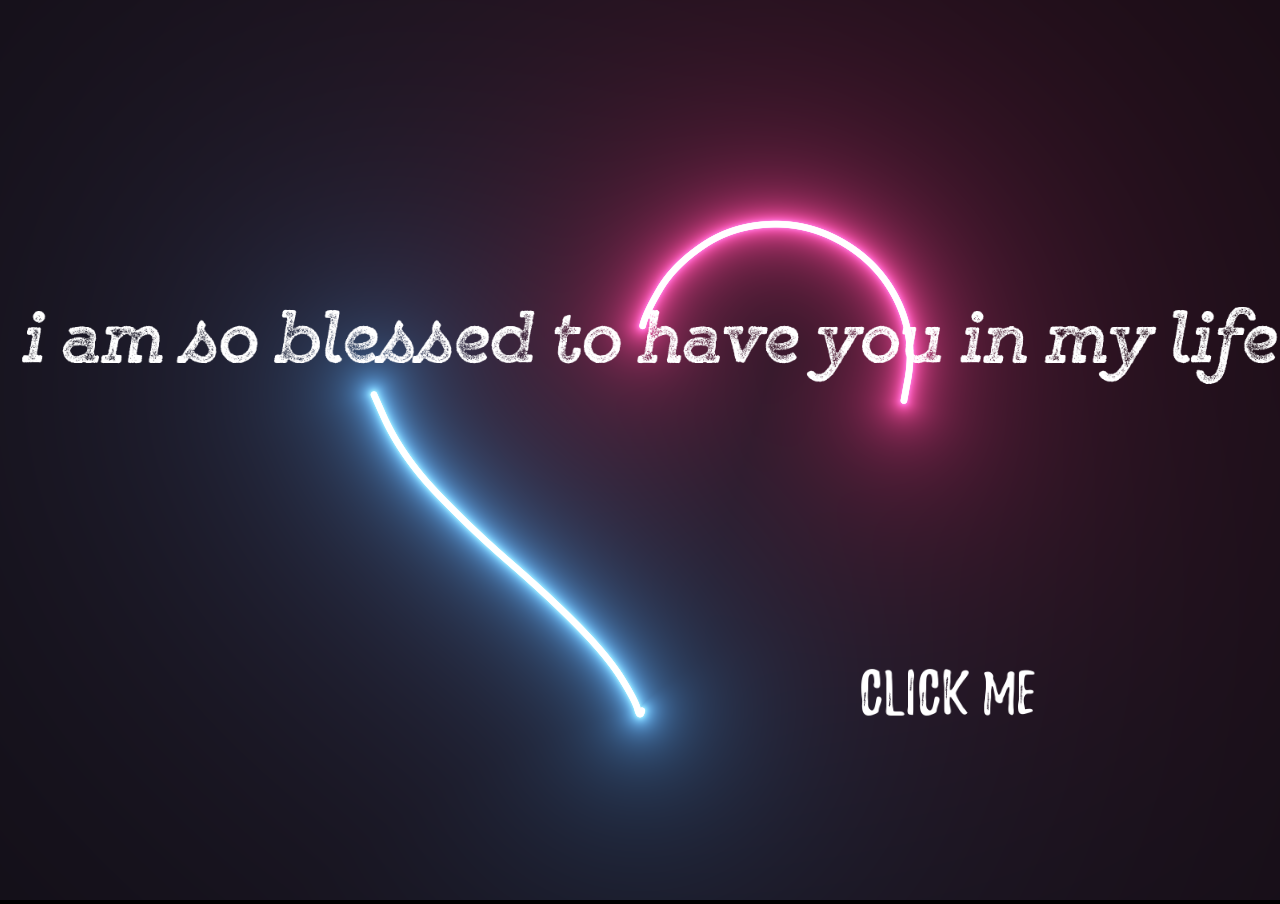
<file: index.html>
<!DOCTYPE html>
<html lang="en">
  <head>
    <meta charset="UTF-8" />
    <meta name="viewport" content="width=device-width, initial-scale=1.0" />
    <title>Document</title>
    <link rel="stylesheet" href="style.css" />
    <style>
      .click:hover {
        cursor: pointer;
      }
    </style>
  </head>
  <body>
    <img style="z-index: 1; transform: translate(15px, 290px); width: 100%; position: absolute" src="img/98d3e7a265a02c37abef323bf4f0d10f.png" alt="" />
    <a href="./Heartbeat.html">
      <img class="click" style="z-index: 5; transform: translate(850px, 650px); width: 200px; height: 100px; position: absolute" src="img/click.png" alt="" />
    </a>
    <canvas id="canvas" style="z-index: -1; width: 100%; height: 600"> </canvas>
  </body>
  <script src="script.js"></script>
</html>
</file>
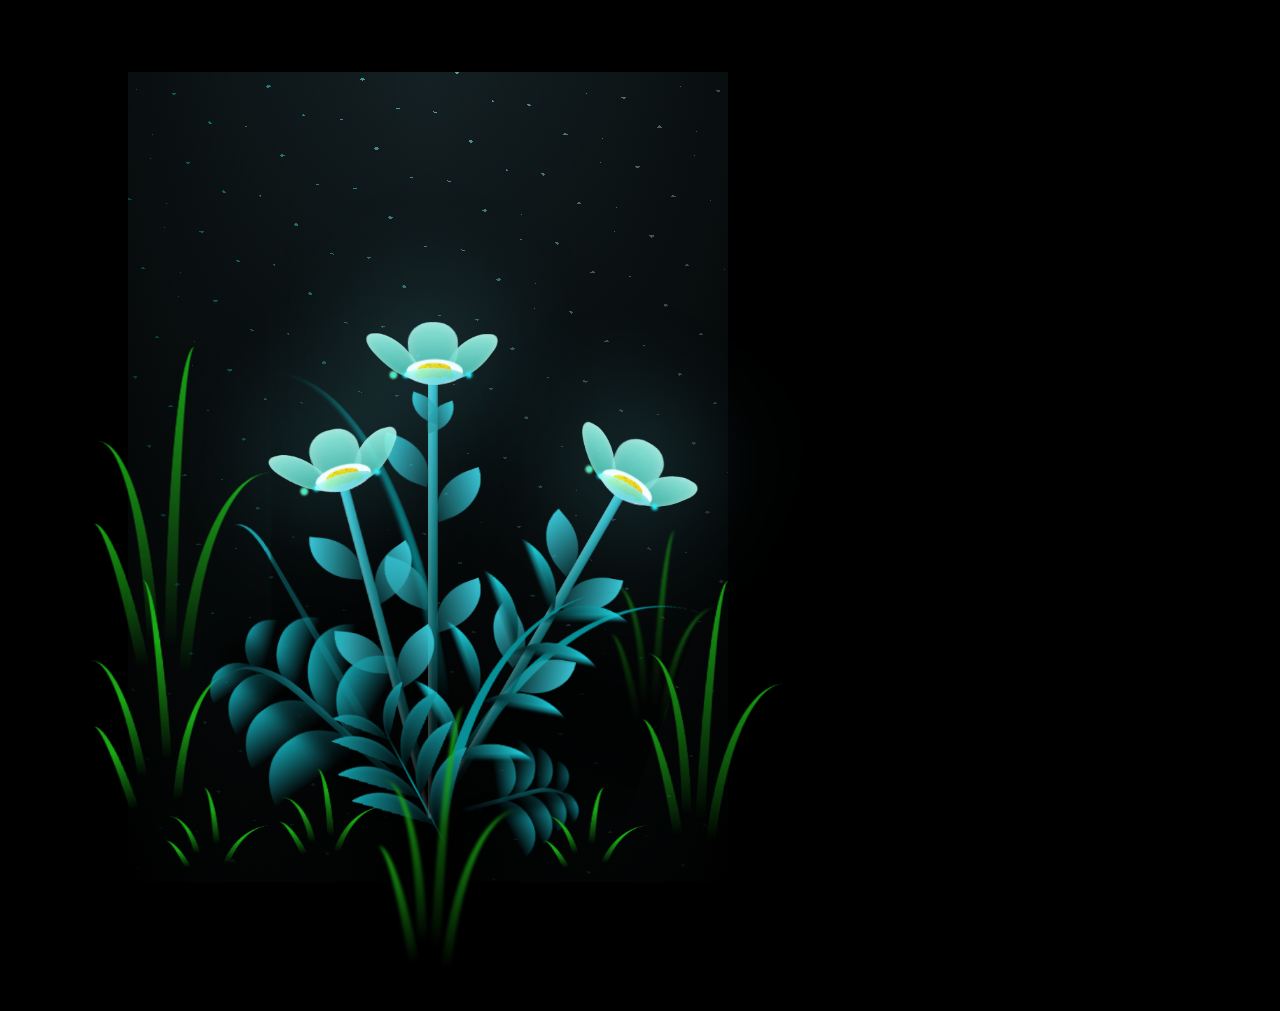
<file: Flower.html>
<!DOCTYPE html>
<html lang="en">
<head>
  <meta charset="UTF-8">
  <meta name="viewport" content="width=device-width, initial-scale=1.0">
  <link rel="stylesheet" href="stylr2.css">
  <link href="https://cdn.jsdelivr.net/npm/bootstrap@5.3.2/dist/css/bootstrap.min.css" rel="stylesheet" integrity="sha384-T3c6CoIi6uLrA9TneNEoa7RxnatzjcDSCmG1MXxSR1GAsXEV/Dwwykc2MPK8M2HN" crossorigin="anonymous">
  <link rel="stylesheet" href="style3.css">
  <title>Document</title>
</head>
<body>
    
    <body class="not-loaded overflow-hidden  " style="height: 90vh; width: 600px; position: absolute; top: 8%; left: 10%; " >
        <div class="night"></div>
        <div class="flowers ">
          <div class="flower flower--1">
            <div class="flower__leafs flower__leafs--1">
              <div class="flower__leaf flower__leaf--1"></div>
              <div class="flower__leaf flower__leaf--2"></div>
              <div class="flower__leaf flower__leaf--3"></div>
              <div class="flower__leaf flower__leaf--4"></div>
              

              <div class="flower__white-circle"></div>
      
              <div class="flower__light flower__light--1"></div>
              <div class="flower__light flower__light--2"></div>
              <div class="flower__light flower__light--3"></div>
              <div class="flower__light flower__light--4"></div>
              <div class="flower__light flower__light--5"></div>
              <div class="flower__light flower__light--6"></div>
              <div class="flower__light flower__light--7"></div>
              <div class="flower__light flower__light--8"></div>
      
            </div>
            <div class="flower__line">
              <div class="flower__line__leaf flower__line__leaf--1"></div>
              <div class="flower__line__leaf flower__line__leaf--2"></div>
              <div class="flower__line__leaf flower__line__leaf--3"></div>
              <div class="flower__line__leaf flower__line__leaf--4"></div>
              <div class="flower__line__leaf flower__line__leaf--5"></div>
              <div class="flower__line__leaf flower__line__leaf--6"></div>
            </div>
          </div>
      
          <div class="flower flower--2">
            <div class="flower__leafs flower__leafs--2">
              <div class="flower__leaf flower__leaf--1"></div>
              <div class="flower__leaf flower__leaf--2"></div>
              <div class="flower__leaf flower__leaf--3"></div>
              <div class="flower__leaf flower__leaf--4"></div>
              <div class="flower__white-circle"></div>
      
              <div class="flower__light flower__light--1"></div>
              <div class="flower__light flower__light--2"></div>
              <div class="flower__light flower__light--3"></div>
              <div class="flower__light flower__light--4"></div>
              <div class="flower__light flower__light--5"></div>
              <div class="flower__light flower__light--6"></div>
              <div class="flower__light flower__light--7"></div>
              <div class="flower__light flower__light--8"></div>
      
            </div>
            <div class="flower__line">
              <div class="flower__line__leaf flower__line__leaf--1"></div>
              <div class="flower__line__leaf flower__line__leaf--2"></div>
              <div class="flower__line__leaf flower__line__leaf--3"></div>
              <div class="flower__line__leaf flower__line__leaf--4"></div>
            </div>
          </div>
      
          <div class="flower flower--3">
            <div class="flower__leafs flower__leafs--3">
              <div class="flower__leaf flower__leaf--1"></div>
              <div class="flower__leaf flower__leaf--2"></div>
              <div class="flower__leaf flower__leaf--3"></div>
              <div class="flower__leaf flower__leaf--4"></div>
              <div class="flower__white-circle"></div>
      
              <div class="flower__light flower__light--1"></div>
              <div class="flower__light flower__light--2"></div>
              <div class="flower__light flower__light--3"></div>
              <div class="flower__light flower__light--4"></div>
              <div class="flower__light flower__light--5"></div>
              <div class="flower__light flower__light--6"></div>
              <div class="flower__light flower__light--7"></div>
              <div class="flower__light flower__light--8"></div>
      
            </div>
            <div class="flower__line">
              <div class="flower__line__leaf flower__line__leaf--1"></div>
              <div class="flower__line__leaf flower__line__leaf--2"></div>
              <div class="flower__line__leaf flower__line__leaf--3"></div>
              <div class="flower__line__leaf flower__line__leaf--4"></div>
            </div>
          </div>
      
          <div class="grow-ans" style="--d:1.2s">
            <div class="flower__g-long">
              <div class="flower__g-long__top"></div>
              <div class="flower__g-long__bottom"></div>
            </div>
          </div>
      
          <div class="growing-grass">
            <div class="flower__grass flower__grass--1">
              <div class="flower__grass--top"></div>
              <div class="flower__grass--bottom"></div>
              <div class="flower__grass__leaf flower__grass__leaf--1"></div>
              <div class="flower__grass__leaf flower__grass__leaf--2"></div>
              <div class="flower__grass__leaf flower__grass__leaf--3"></div>
              <div class="flower__grass__leaf flower__grass__leaf--4"></div>
              <div class="flower__grass__leaf flower__grass__leaf--5"></div>
              <div class="flower__grass__leaf flower__grass__leaf--6"></div>
              <div class="flower__grass__leaf flower__grass__leaf--7"></div>
              <div class="flower__grass__leaf flower__grass__leaf--8"></div>
              <div class="flower__grass__overlay"></div>
            </div>
          </div>
      
          <div class="growing-grass">
            <div class="flower__grass flower__grass--2">
              <div class="flower__grass--top"></div>
              <div class="flower__grass--bottom"></div>
              <div class="flower__grass__leaf flower__grass__leaf--1"></div>
              <div class="flower__grass__leaf flower__grass__leaf--2"></div>
              <div class="flower__grass__leaf flower__grass__leaf--3"></div>
              <div class="flower__grass__leaf flower__grass__leaf--4"></div>
              <div class="flower__grass__leaf flower__grass__leaf--5"></div>
              <div class="flower__grass__leaf flower__grass__leaf--6"></div>
              <div class="flower__grass__leaf flower__grass__leaf--7"></div>
              <div class="flower__grass__leaf flower__grass__leaf--8"></div>
              <div class="flower__grass__overlay"></div>
            </div>
          </div>
      
          <div class="grow-ans" style="--d:2.4s">
            <div class="flower__g-right flower__g-right--1">
              <div class="leaf"></div>
            </div>
          </div>
      
          <div class="grow-ans" style="--d:2.8s">
            <div class="flower__g-right flower__g-right--2">
              <div class="leaf"></div>
            </div>
          </div>
      
          <div class="grow-ans" style="--d:2.8s">
            <div class="flower__g-front">
              <div class="flower__g-front__leaf-wrapper flower__g-front__leaf-wrapper--1">
                <div class="flower__g-front__leaf"></div>
              </div>
              <div class="flower__g-front__leaf-wrapper flower__g-front__leaf-wrapper--2">
                <div class="flower__g-front__leaf"></div>
              </div>
              <div class="flower__g-front__leaf-wrapper flower__g-front__leaf-wrapper--3">
                <div class="flower__g-front__leaf"></div>
              </div>
              <div class="flower__g-front__leaf-wrapper flower__g-front__leaf-wrapper--4">
                <div class="flower__g-front__leaf"></div>
              </div>
              <div class="flower__g-front__leaf-wrapper flower__g-front__leaf-wrapper--5">
                <div class="flower__g-front__leaf"></div>
              </div>
              <div class="flower__g-front__leaf-wrapper flower__g-front__leaf-wrapper--6">
                <div class="flower__g-front__leaf"></div>
              </div>
              <div class="flower__g-front__leaf-wrapper flower__g-front__leaf-wrapper--7">
                <div class="flower__g-front__leaf"></div>
              </div>
              <div class="flower__g-front__leaf-wrapper flower__g-front__leaf-wrapper--8">
                <div class="flower__g-front__leaf"></div>
              </div>
              <div class="flower__g-front__line"></div>
            </div>
          </div>
      
          <div class="grow-ans" style="--d:3.2s">
            <div class="flower__g-fr">
              <div class="leaf"></div>
              <div class="flower__g-fr__leaf flower__g-fr__leaf--1"></div>
              <div class="flower__g-fr__leaf flower__g-fr__leaf--2"></div>
              <div class="flower__g-fr__leaf flower__g-fr__leaf--3"></div>
              <div class="flower__g-fr__leaf flower__g-fr__leaf--4"></div>
              <div class="flower__g-fr__leaf flower__g-fr__leaf--5"></div>
              <div class="flower__g-fr__leaf flower__g-fr__leaf--6"></div>
              <div class="flower__g-fr__leaf flower__g-fr__leaf--7"></div>
              <div class="flower__g-fr__leaf flower__g-fr__leaf--8"></div>
            </div>
          </div>
      
          <div class="long-g long-g--0">
            <div class="grow-ans" style="--d:3s">
              <div class="leaf leaf--0"></div>
            </div>
            <div class="grow-ans" style="--d:2.2s">
              <div class="leaf leaf--1"></div>
            </div>
            <div class="grow-ans" style="--d:3.4s">
              <div class="leaf leaf--2"></div>
            </div>
            <div class="grow-ans" style="--d:3.6s">
              <div class="leaf leaf--3"></div>
            </div>
          </div>
      
          <div class="long-g long-g--1">
            <div class="grow-ans" style="--d:3.6s">
              <div class="leaf leaf--0"></div>
            </div>
            <div class="grow-ans" style="--d:3.8s">
              <div class="leaf leaf--1"></div>
            </div>
            <div class="grow-ans" style="--d:4s">
              <div class="leaf leaf--2"></div>
            </div>
            <div class="grow-ans" style="--d:4.2s">
              <div class="leaf leaf--3"></div>
            </div>
          </div>
      
          <div class="long-g long-g--2">
            <div class="grow-ans" style="--d:4s">
              <div class="leaf leaf--0"></div>
            </div>
            <div class="grow-ans" style="--d:4.2s">
              <div class="leaf leaf--1"></div>
            </div>
            <div class="grow-ans" style="--d:4.4s">
              <div class="leaf leaf--2"></div>
            </div>
            <div class="grow-ans" style="--d:4.6s">
              <div class="leaf leaf--3"></div>
            </div>
          </div>
      
          <div class="long-g long-g--3">
            <div class="grow-ans" style="--d:4s">
              <div class="leaf leaf--0"></div>
            </div>
            <div class="grow-ans" style="--d:4.2s">
              <div class="leaf leaf--1"></div>
            </div>
            <div class="grow-ans" style="--d:3s">
              <div class="leaf leaf--2"></div>
            </div>
            <div class="grow-ans" style="--d:3.6s">
              <div class="leaf leaf--3"></div>
            </div>
          </div>
      
          <div class="long-g long-g--4">
            <div class="grow-ans" style="--d:4s">
              <div class="leaf leaf--0"></div>
            </div>
            <div class="grow-ans" style="--d:4.2s">
              <div class="leaf leaf--1"></div>
            </div>
            <div class="grow-ans" style="--d:3s">
              <div class="leaf leaf--2"></div>
            </div>
            <div class="grow-ans" style="--d:3.6s">
              <div class="leaf leaf--3"></div>
            </div>
          </div>
      
          <div class="long-g long-g--5">
            <div class="grow-ans" style="--d:4s">
              <div class="leaf leaf--0"></div>
            </div>
            <div class="grow-ans" style="--d:4.2s">
              <div class="leaf leaf--1"></div>
            </div>
            <div class="grow-ans" style="--d:3s">
              <div class="leaf leaf--2"></div>
            </div>
            <div class="grow-ans" style="--d:3.6s">
              <div class="leaf leaf--3"></div>
            </div>
          </div>
      
          <div class="long-g long-g--6">
            <div class="grow-ans" style="--d:4.2s">
              <div class="leaf leaf--0"></div>
            </div>
            <div class="grow-ans" style="--d:4.4s">
              <div class="leaf leaf--1"></div>
            </div>
            <div class="grow-ans" style="--d:4.6s">
              <div class="leaf leaf--2"></div>
            </div>
            <div class="grow-ans" style="--d:4.8s">
              <div class="leaf leaf--3"></div>
            </div>
          </div>
      
          <div class="long-g long-g--7">
            <div class="grow-ans" style="--d:3s">
              <div class="leaf leaf--0"></div>
            </div>
            <div class="grow-ans" style="--d:3.2s">
              <div class="leaf leaf--1"></div>
            </div>
            <div class="grow-ans" style="--d:3.5s">
              <div class="leaf leaf--2"></div>
            </div>
            <div class="grow-ans" style="--d:3.6s">
              <div class="leaf leaf--3"></div>
            </div>
          </div>
        </div>

        
        
        
        <script src="https://cdn.jsdelivr.net/npm/bootstrap@5.3.2/dist/js/bootstrap.bundle.min.js" integrity="sha384-C6RzsynM9kWDrMNeT87bh95OGNyZPhcTNXj1NW7RuBCsyN/o0jlpcV8Qyq46cDfL" crossorigin="anonymous"></script>
        <script src="js.js"></script>
      </body>
      <div class="card "  style="background-color: black;">
<div class="outside">
  <div class="front">
  <p>Happy Birthday</p>
    <P>TASHI</P>
    <div class="cake">
      <div class="top-layer"></div>
      <div class="middle-layer"></div>
      <div class="bottom-layer"></div>
      <div class="candle"></div>
    </div>
  </div>
  <div class="back"></div>
</div>
<div class="inside">
 <p style="font-size: large;">Another Year and Your are Just Getting Sweeter <br> I am forever in awe of you and your achievements. Here’s to another year of working towards all your goals </p>
  <h1>&#127873;</h1>
</div>
</div>
  

</html>
</body>
</html>
</file>
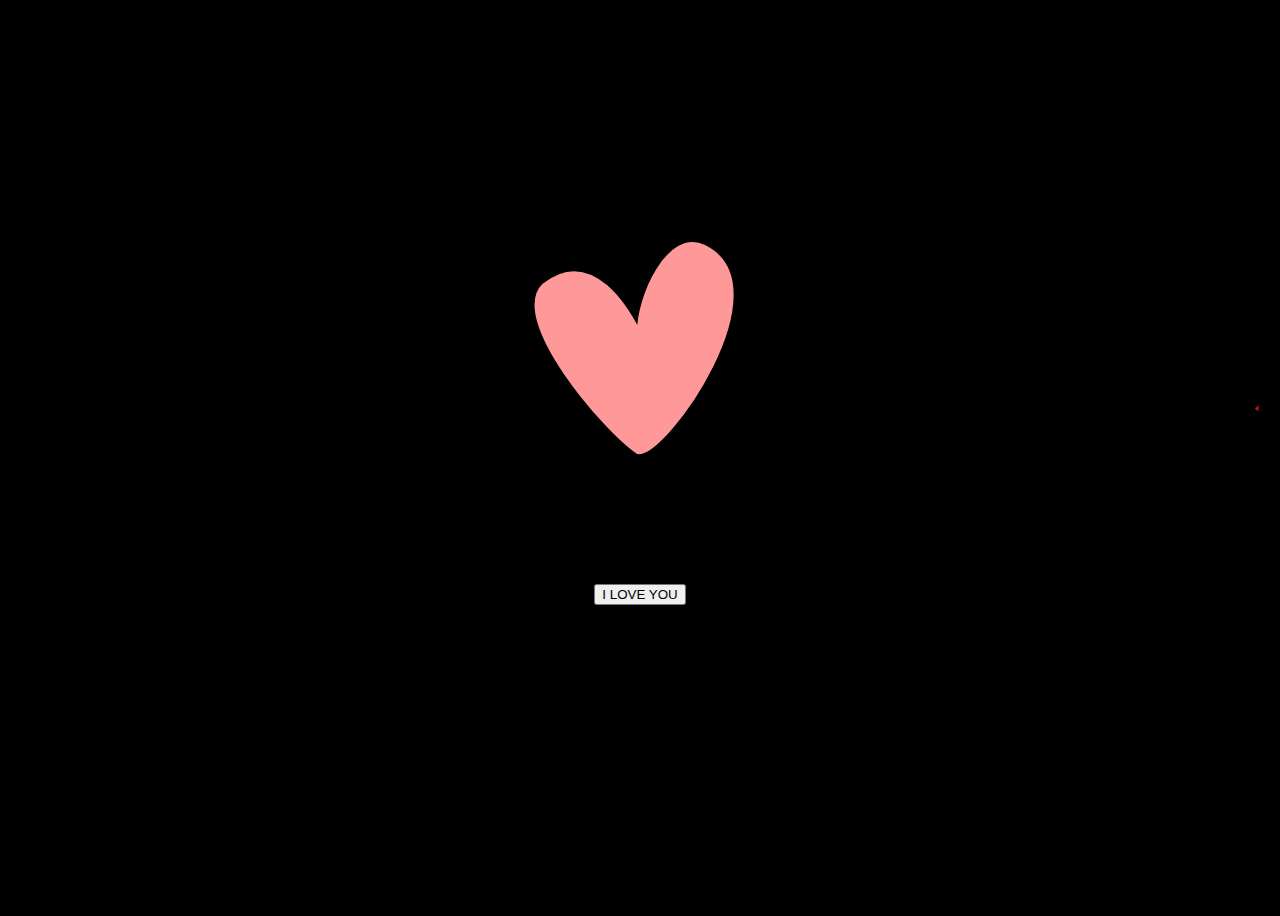
<file: Heartbeat.html>
<!DOCTYPE html>
<html lang="en">
  <head>
    <meta charset="UTF-8" />
    <title>HEaRT</title>
    <link rel="stylesheet" href="./style2.css" />
    <link href="https://cdn.jsdelivr.net/npm/bootstrap@5.3.2/dist/css/bootstrap.min.css" rel="stylesheet" integrity="sha384-T3c6CoIi6uLrA9TneNEoa7RxnatzjcDSCmG1MXxSR1GAsXEV/Dwwykc2MPK8M2HN" crossorigin="anonymous" />
    <link rel="stylesheet" href="https://cdnjs.cloudflare.com/ajax/libs/font-awesome/6.4.2/css/all.min.css" integrity="sha512-z3gLpd7yknf1YoNbCzqRKc4qyor8gaKU1qmn+CShxbuBusANI9QpRohGBreCFkKxLhei6S9CQXFEbbKuqLg0DA==" crossorigin="anonymous" referrerpolicy="no-referrer" />
  </head>

  <body class="bg-black" style="display: flex; flex-direction: column">
    <svg style="transform: translateY(-100px)" class="bg-black mb-5" xmlns="http://www.w3.org/2000/svg" id="svg5" version="1.1" viewBox="0 0 502.98 108.61">
      <path id="heart" d="M213.35 29.43c19.41-15.19 33.68 10.86 37.73 18.82-.28-13.61 11.64-40.98 25.94-34.01 32.3 15.74-15.88 83.8-26.4 81.76-13.24-9-51.35-53.3-37.27-66.57Z" style="fill: #ff9999; stroke: #ff9999; stroke-width: 1.5; stroke-linecap: butt; stroke-linejoin: miter; stroke-miterlimit: 4; stroke-dasharray: none; stroke-opacity: 1" />
      <path pathLength="1" id="line" d="M5.32 78.13c.96-.01 5-8.5 5.54-8.54.58-.05 6.1 8.51 7.1 8.51 3.66 0 9.29.06 10.71.05 2.53-.01 4.82-72.88 4.82-72.88l4.76 97.28 3.97-24.45 20.45-.22C64 77.86 77.1 63.66 78.36 63.8c1.31.15 6.68 14.08 7.94 14.07 2.3-.03 33.32.04 35.76.02.96 0 5-8.5 5.53-8.53.59-.05 6.1 8.51 7.1 8.5 3.66 0 9.3.07 10.72.06 2.53-.02 4.81-72.89 4.81-72.89l4.77 97.28 3.97-24.44s83.34-3.33 74.69 7.67c-8.65 11-45.3-42.94-31.65-53.58 25.6-19.96 49.96 36.94 40.26 36.5-12.2-.53 1.8-62.32 23.41-51.7 32.24 15.86-17.56 84.92-26.4 81.77-5.73-2.05-.68-21.68 31.4-26.58 26.65-6.42 29.5 2.35 52.62 7.11 2.53-.02 4.82-72.89 4.82-72.89l4.76 97.28 3.97-24.44 20.45-.22c1.31-.02 14.41-14.22 15.68-14.07 1.32.15 6.7 14.08 7.95 14.07 2.29-.03 33.32.04 35.76.02.95 0 5-8.5 5.53-8.54.58-.04 6.1 8.52 7.1 8.52 3.66 0 9.3.06 10.72.05 2.53-.02 4.81-72.89 4.81-72.89l4.77 97.28 3.97-24.44 20.45-.23c1.31-.01 14.4-14.22 15.68-14.07 1.32.16 6.69 14.09 7.94 14.07" />
    </svg>
    <div>
      <a href="./Flower.html">
        <button type="button" class="btn btn-outline-danger fs-2 btn-lg"><i class="fa-solid fa-heart"></i> I LOVE YOU</button>
      </a>
    </div>
    <script src="https://cdn.jsdelivr.net/npm/bootstrap@5.3.2/dist/js/bootstrap.bundle.min.js" integrity="sha384-C6RzsynM9kWDrMNeT87bh95OGNyZPhcTNXj1NW7RuBCsyN/o0jlpcV8Qyq46cDfL" crossorigin="anonymous"></script>
  </body>
</html>
</file>
<file: style.css>
@charset "utf-8";

html {
  background-color: #000;
  color: aliceblue;
}

body {
  background-color: #000;
  margin: 0;
  overflow: hidden;
  background-repeat: no-repeat;
}
</file>
<file: stylr2.css>
*,
*::after,
*::before {
  padding: 0;
  margin: 0;
  box-sizing: border-box;
}

:root {
  --dark-color: #000;
}

html {
  background-color: var(--dark-color);
}

body {
  border: #000;
  display: flex;
  align-items: flex-end;
  justify-content: center;
  background-color: var(--dark-color);
  overflow: hidden;
  perspective: 1000px;
  background-image: radial-gradient(ellipse at top, transparent 0%, var(--dark-color)), radial-gradient(ellipse at bottom, var(--dark-color), rgba(145, 233, 255, 0.2)), repeating-linear-gradient(220deg, black 0px, black 19px, transparent 19px, transparent 22px), repeating-linear-gradient(189deg, black 0px, black 19px, transparent 19px, transparent 22px), repeating-linear-gradient(148deg, black 0px, black 19px, transparent 19px, transparent 22px), linear-gradient(90deg, #00fffa, #f0f0f0);
}

.night {
  position: fixed;
  left: 50%;
  top: 0;
  transform: translateX(-50%);
  width: 100%;
  height: 100%;
  filter: blur(0.1vmin);
}

.flowers {
  position: relative;
  transform: scale(0.7);
}

.flower {
  position: absolute;
  bottom: 10vmin;
  transform-origin: bottom center;
  z-index: 10;
  --fl-speed: 0.8s;
}
.flower--1 {
  animation: moving-flower-1 4s linear infinite;
}
.flower--1 .flower__line {
  height: 70vmin;
  animation-delay: 0.3s;
}
.flower--1 .flower__line__leaf--1 {
  animation: blooming-leaf-right var(--fl-speed) 1.6s backwards;
}
.flower--1 .flower__line__leaf--2 {
  animation: blooming-leaf-right var(--fl-speed) 1.4s backwards;
}
.flower--1 .flower__line__leaf--3 {
  animation: blooming-leaf-left var(--fl-speed) 1.2s backwards;
}
.flower--1 .flower__line__leaf--4 {
  animation: blooming-leaf-left var(--fl-speed) 1s backwards;
}
.flower--1 .flower__line__leaf--5 {
  animation: blooming-leaf-right var(--fl-speed) 1.8s backwards;
}
.flower--1 .flower__line__leaf--6 {
  animation: blooming-leaf-left var(--fl-speed) 2s backwards;
}
.flower--2 {
  left: 50%;
  transform: rotate(30deg);
  animation: moving-flower-2 4s linear infinite;
}
.flower--2 .flower__line {
  height: 60vmin;
  animation-delay: 0.8s;
}
.flower--2 .flower__line__leaf--1 {
  animation: blooming-leaf-right var(--fl-speed) 1.9s backwards;
}
.flower--2 .flower__line__leaf--2 {
  animation: blooming-leaf-right var(--fl-speed) 1.7s backwards;
}
.flower--2 .flower__line__leaf--3 {
  animation: blooming-leaf-left var(--fl-speed) 1.5s backwards;
}
.flower--2 .flower__line__leaf--4 {
  animation: blooming-leaf-left var(--fl-speed) 1.3s backwards;
}
.flower--3 {
  left: 50%;
  transform: rotate(-15deg);
  animation: moving-flower-3 4s linear infinite;
}
.flower--3 .flower__line {
  animation-delay: 0.9s;
}
.flower--3 .flower__line__leaf--1 {
  animation: blooming-leaf-right var(--fl-speed) 2.5s backwards;
}
.flower--3 .flower__line__leaf--2 {
  animation: blooming-leaf-right var(--fl-speed) 2.3s backwards;
}
.flower--3 .flower__line__leaf--3 {
  animation: blooming-leaf-left var(--fl-speed) 2.1s backwards;
}
.flower--3 .flower__line__leaf--4 {
  animation: blooming-leaf-left var(--fl-speed) 1.9s backwards;
}
.flower__leafs {
  position: relative;
  animation: blooming-flower 2s backwards;
}
.flower__leafs--1 {
  animation-delay: 1.1s;
}
.flower__leafs--2 {
  animation-delay: 1.4s;
}
.flower__leafs--3 {
  animation-delay: 1.7s;
}
.flower__leafs::after {
  content: "";
  position: absolute;
  left: 0;
  top: 0;
  transform: translate(-50%, -100%);
  width: 8vmin;
  height: 8vmin;
  background-color: #6bf0ff;
  filter: blur(10vmin);
}
.flower__leaf {
  position: absolute;
  bottom: 0;
  left: 50%;
  width: 8vmin;
  height: 11vmin;
  border-radius: 51% 49% 47% 53%/44% 45% 55% 69%;
  background-color: #65e6cc;
  background-image: linear-gradient(to top, #40bbab, #a7ffee);
  transform-origin: bottom center;
  opacity: 0.9;
  box-shadow: inset 0 0 2vmin rgba(255, 255, 255, 0.5);
}
.flower__leaf--1 {
  transform: translate(-10%, 1%) rotateY(40deg) rotateX(-50deg);
}
.flower__leaf--2 {
  transform: translate(-50%, -4%) rotateX(40deg);
}
.flower__leaf--3 {
  transform: translate(-90%, 0%) rotateY(45deg) rotateX(50deg);
}
.flower__leaf--4 {
  width: 8vmin;
  height: 8vmin;
  transform-origin: bottom left;
  border-radius: 4vmin 10vmin 4vmin 4vmin;
  transform: translate(0%, 18%) rotateX(70deg) rotate(-43deg);
  background-image: linear-gradient(to top, #39c6d6, #a7ffee);
  z-index: 1;
  opacity: 0.8;
}
.flower__white-circle {
  position: absolute;
  left: -3.5vmin;
  top: -3vmin;
  width: 9vmin;
  height: 4vmin;
  border-radius: 50%;
  background-color: #fff;
}
.flower__white-circle::after {
  content: "";
  position: absolute;
  left: 50%;
  top: 45%;
  transform: translate(-50%, -50%);
  width: 60%;
  height: 60%;
  border-radius: inherit;
  background-image: repeating-linear-gradient(135deg, rgba(0, 0, 0, 0.03) 0px, rgba(0, 0, 0, 0.03) 1px, transparent 1px, transparent 12px), repeating-linear-gradient(45deg, rgba(0, 0, 0, 0.03) 0px, rgba(0, 0, 0, 0.03) 1px, transparent 1px, transparent 12px), repeating-linear-gradient(67.5deg, rgba(0, 0, 0, 0.03) 0px, rgba(0, 0, 0, 0.03) 1px, transparent 1px, transparent 12px), repeating-linear-gradient(135deg, rgba(0, 0, 0, 0.03) 0px, rgba(0, 0, 0, 0.03) 1px, transparent 1px, transparent 12px), repeating-linear-gradient(45deg, rgba(0, 0, 0, 0.03) 0px, rgba(0, 0, 0, 0.03) 1px, transparent 1px, transparent 12px), repeating-linear-gradient(112.5deg, rgba(0, 0, 0, 0.03) 0px, rgba(0, 0, 0, 0.03) 1px, transparent 1px, transparent 12px), repeating-linear-gradient(112.5deg, rgba(0, 0, 0, 0.03) 0px, rgba(0, 0, 0, 0.03) 1px, transparent 1px, transparent 12px), repeating-linear-gradient(45deg, rgba(0, 0, 0, 0.03) 0px, rgba(0, 0, 0, 0.03) 1px, transparent 1px, transparent 12px),
    repeating-linear-gradient(22.5deg, rgba(0, 0, 0, 0.03) 0px, rgba(0, 0, 0, 0.03) 1px, transparent 1px, transparent 12px), repeating-linear-gradient(45deg, rgba(0, 0, 0, 0.03) 0px, rgba(0, 0, 0, 0.03) 1px, transparent 1px, transparent 12px), repeating-linear-gradient(22.5deg, rgba(0, 0, 0, 0.03) 0px, rgba(0, 0, 0, 0.03) 1px, transparent 1px, transparent 12px), repeating-linear-gradient(135deg, rgba(0, 0, 0, 0.03) 0px, rgba(0, 0, 0, 0.03) 1px, transparent 1px, transparent 12px), repeating-linear-gradient(157.5deg, rgba(0, 0, 0, 0.03) 0px, rgba(0, 0, 0, 0.03) 1px, transparent 1px, transparent 12px), repeating-linear-gradient(67.5deg, rgba(0, 0, 0, 0.03) 0px, rgba(0, 0, 0, 0.03) 1px, transparent 1px, transparent 12px), repeating-linear-gradient(67.5deg, rgba(0, 0, 0, 0.03) 0px, rgba(0, 0, 0, 0.03) 1px, transparent 1px, transparent 12px), linear-gradient(90deg, #ffeb12, #ffce00);
}
.flower__line {
  height: 55vmin;
  width: 1.5vmin;
  background-image: linear-gradient(to left, rgba(0, 0, 0, 0.2), transparent, rgba(255, 255, 255, 0.2)), linear-gradient(to top, transparent 10%, #14757a, #39c6d6);
  box-shadow: inset 0 0 2px rgba(0, 0, 0, 0.5);
  animation: grow-flower-tree 4s backwards;
}
.flower__line__leaf {
  --w: 7vmin;
  --h: calc(var(--w) + 2vmin);
  position: absolute;
  top: 20%;
  left: 90%;
  width: var(--w);
  height: var(--h);
  border-top-right-radius: var(--h);
  border-bottom-left-radius: var(--h);
  background-image: linear-gradient(to top, rgba(20, 117, 122, 0.4), #39c6d6);
}
.flower__line__leaf--1 {
  transform: rotate(70deg) rotateY(30deg);
}
.flower__line__leaf--2 {
  top: 45%;
  transform: rotate(70deg) rotateY(30deg);
}
.flower__line__leaf--3,
.flower__line__leaf--4,
.flower__line__leaf--6 {
  border-top-right-radius: 0;
  border-bottom-left-radius: 0;
  border-top-left-radius: var(--h);
  border-bottom-right-radius: var(--h);
  left: -460%;
  top: 12%;
  transform: rotate(-70deg) rotateY(30deg);
}
.flower__line__leaf--4 {
  top: 40%;
}
.flower__line__leaf--5 {
  top: 0;
  transform-origin: left;
  transform: rotate(70deg) rotateY(30deg) scale(0.6);
}
.flower__line__leaf--6 {
  top: -2%;
  left: -450%;
  transform-origin: right;
  transform: rotate(-70deg) rotateY(30deg) scale(0.6);
}
.flower__light {
  position: absolute;
  bottom: 0vmin;
  width: 1vmin;
  height: 1vmin;
  background-color: #fffb00;
  border-radius: 50%;
  filter: blur(0.2vmin);
  animation: light-ans 4s linear infinite backwards;
}
.flower__light:nth-child(odd) {
  background-color: #23f0ff;
}
.flower__light--1 {
  left: -2vmin;
  animation-delay: 1s;
}
.flower__light--2 {
  left: 3vmin;
  animation-delay: 0.5s;
}
.flower__light--3 {
  left: -6vmin;
  animation-delay: 0.3s;
}
.flower__light--4 {
  left: 6vmin;
  animation-delay: 0.9s;
}
.flower__light--5 {
  left: -1vmin;
  animation-delay: 1.5s;
}
.flower__light--6 {
  left: -4vmin;
  animation-delay: 3s;
}
.flower__light--7 {
  left: 3vmin;
  animation-delay: 2s;
}
.flower__light--8 {
  left: -6vmin;
  animation-delay: 3.5s;
}
.flower__grass {
  --c: #159faa;
  --line-w: 1.5vmin;
  position: absolute;
  bottom: 12vmin;
  left: -7vmin;
  display: flex;
  flex-direction: column;
  align-items: flex-end;
  z-index: 20;
  transform-origin: bottom center;
  transform: rotate(-48deg) rotateY(40deg);
}
.flower__grass--1 {
  animation: moving-grass 2s linear infinite;
}
.flower__grass--2 {
  left: 2vmin;
  bottom: 10vmin;
  transform: scale(0.5) rotate(75deg) rotateX(10deg) rotateY(-200deg);
  opacity: 0.8;
  z-index: 0;
  animation: moving-grass--2 1.5s linear infinite;
}
.flower__grass--top {
  width: 7vmin;
  height: 10vmin;
  border-top-right-radius: 100%;
  border-right: var(--line-w) solid var(--c);
  transform-origin: bottom center;
  transform: rotate(-2deg);
}
.flower__grass--bottom {
  margin-top: -2px;
  width: var(--line-w);
  height: 25vmin;
  background-image: linear-gradient(to top, transparent, var(--c));
}
.flower__grass__leaf {
  --size: 10vmin;
  position: absolute;
  width: calc(var(--size) * 2.1);
  height: var(--size);
  border-top-left-radius: var(--size);
  border-top-right-radius: var(--size);
  background-image: linear-gradient(to top, transparent, transparent 30%, var(--c));
  z-index: 100;
}
.flower__grass__leaf--1 {
  top: -6%;
  left: 30%;
  --size: 6vmin;
  transform: rotate(-20deg);
  animation: growing-grass-ans--1 2s 2.6s backwards;
}
@keyframes growing-grass-ans--1 {
  0% {
    transform-origin: bottom left;
    transform: rotate(-20deg) scale(0);
  }
}
.flower__grass__leaf--2 {
  top: -5%;
  left: -110%;
  --size: 6vmin;
  transform: rotate(10deg);
  animation: growing-grass-ans--2 2s 2.4s linear backwards;
}
@keyframes growing-grass-ans--2 {
  0% {
    transform-origin: bottom right;
    transform: rotate(10deg) scale(0);
  }
}
.flower__grass__leaf--3 {
  top: 5%;
  left: 60%;
  --size: 8vmin;
  transform: rotate(-18deg) rotateX(-20deg);
  animation: growing-grass-ans--3 2s 2.2s linear backwards;
}
@keyframes growing-grass-ans--3 {
  0% {
    transform-origin: bottom left;
    transform: rotate(-18deg) rotateX(-20deg) scale(0);
  }
}
.flower__grass__leaf--4 {
  top: 6%;
  left: -135%;
  --size: 8vmin;
  transform: rotate(2deg);
  animation: growing-grass-ans--4 2s 2s linear backwards;
}
@keyframes growing-grass-ans--4 {
  0% {
    transform-origin: bottom right;
    transform: rotate(2deg) scale(0);
  }
}
.flower__grass__leaf--5 {
  top: 20%;
  left: 60%;
  --size: 10vmin;
  transform: rotate(-24deg) rotateX(-20deg);
  animation: growing-grass-ans--5 2s 1.8s linear backwards;
}
@keyframes growing-grass-ans--5 {
  0% {
    transform-origin: bottom left;
    transform: rotate(-24deg) rotateX(-20deg) scale(0);
  }
}
.flower__grass__leaf--6 {
  top: 22%;
  left: -180%;
  --size: 10vmin;
  transform: rotate(10deg);
  animation: growing-grass-ans--6 2s 1.6s linear backwards;
}
@keyframes growing-grass-ans--6 {
  0% {
    transform-origin: bottom right;
    transform: rotate(10deg) scale(0);
  }
}
.flower__grass__leaf--7 {
  top: 39%;
  left: 70%;
  --size: 10vmin;
  transform: rotate(-10deg);
  animation: growing-grass-ans--7 2s 1.4s linear backwards;
}
@keyframes growing-grass-ans--7 {
  0% {
    transform-origin: bottom left;
    transform: rotate(-10deg) scale(0);
  }
}
.flower__grass__leaf--8 {
  top: 40%;
  left: -215%;
  --size: 11vmin;
  transform: rotate(10deg);
  animation: growing-grass-ans--8 2s 1.2s linear backwards;
}
@keyframes growing-grass-ans--8 {
  0% {
    transform-origin: bottom right;
    transform: rotate(10deg) scale(0);
  }
}
.flower__grass__overlay {
  position: absolute;
  top: -10%;
  right: 0%;
  width: 100%;
  height: 100%;
  background-color: rgba(0, 0, 0, 0.6);
  filter: blur(1.5vmin);
  z-index: 100;
}
.flower__g-long {
  --w: 2vmin;
  --h: 6vmin;
  --c: #159faa;
  position: absolute;
  bottom: 10vmin;
  left: -3vmin;
  transform-origin: bottom center;
  transform: rotate(-30deg) rotateY(-20deg);
  display: flex;
  flex-direction: column;
  align-items: flex-end;
  animation: flower-g-long-ans 3s linear infinite;
}
@keyframes flower-g-long-ans {
  0%,
  100% {
    transform: rotate(-30deg) rotateY(-20deg);
  }
  50% {
    transform: rotate(-32deg) rotateY(-20deg);
  }
}
.flower__g-long__top {
  top: calc(var(--h) * -1);
  width: calc(var(--w) + 1vmin);
  height: var(--h);
  border-top-right-radius: 100%;
  border-right: 0.7vmin solid var(--c);
  transform: translate(-0.7vmin, 1vmin);
}
.flower__g-long__bottom {
  width: var(--w);
  height: 50vmin;
  transform-origin: bottom center;
  background-image: linear-gradient(to top, transparent 30%, var(--c));
  box-shadow: inset 0 0 2px rgba(0, 0, 0, 0.5);
  clip-path: polygon(35% 0, 65% 1%, 100% 100%, 0% 100%);
}
.flower__g-right {
  position: absolute;
  bottom: 6vmin;
  left: -2vmin;
  transform-origin: bottom left;
  transform: rotate(20deg);
}
.flower__g-right .leaf {
  width: 30vmin;
  height: 50vmin;
  border-top-left-radius: 100%;
  border-left: 2vmin solid #079097;
  background-image: linear-gradient(to bottom, transparent, var(--dark-color) 60%);
  mask-image: linear-gradient(to top, transparent 30%, #079097 60%);
}
.flower__g-right--1 {
  animation: flower-g-right-ans 2.5s linear infinite;
}
.flower__g-right--2 {
  left: 5vmin;
  transform: rotateY(-180deg);
  animation: flower-g-right-ans--2 3s linear infinite;
}
.flower__g-right--2 .leaf {
  height: 75vmin;
  filter: blur(0.3vmin);
  opacity: 0.8;
}
@keyframes flower-g-right-ans {
  0%,
  100% {
    transform: rotate(20deg);
  }
  50% {
    transform: rotate(24deg) rotateX(-20deg);
  }
}
@keyframes flower-g-right-ans--2 {
  0%,
  100% {
    transform: rotateY(-180deg) rotate(0deg) rotateX(-20deg);
  }
  50% {
    transform: rotateY(-180deg) rotate(6deg) rotateX(-20deg);
  }
}
.flower__g-front {
  position: absolute;
  bottom: 6vmin;
  left: 2.5vmin;
  z-index: 100;
  transform-origin: bottom center;
  transform: rotate(-28deg) rotateY(30deg) scale(1.04);
  animation: flower__g-front-ans 2s linear infinite;
}
@keyframes flower__g-front-ans {
  0%,
  100% {
    transform: rotate(-28deg) rotateY(30deg) scale(1.04);
  }
  50% {
    transform: rotate(-35deg) rotateY(40deg) scale(1.04);
  }
}
.flower__g-front__line {
  width: 0.3vmin;
  height: 20vmin;
  background-image: linear-gradient(to top, transparent, #079097, transparent 100%);
  position: relative;
}
.flower__g-front__leaf-wrapper {
  position: absolute;
  top: 0;
  left: 0;
  transform-origin: bottom left;
  transform: rotate(10deg);
}
.flower__g-front__leaf-wrapper:nth-child(even) {
  left: 0vmin;
  transform: rotateY(-180deg) rotate(5deg);
  animation: flower__g-front__leaf-left-ans 1s ease-in backwards;
}
.flower__g-front__leaf-wrapper:nth-child(odd) {
  animation: flower__g-front__leaf-ans 1s ease-in backwards;
}
.flower__g-front__leaf-wrapper--1 {
  top: -8vmin;
  transform: scale(0.7);
  animation: flower__g-front__leaf-ans 1s 5.5s ease-in backwards !important;
}
.flower__g-front__leaf-wrapper--2 {
  top: -8vmin;
  transform: rotateY(-180deg) scale(0.7) !important;
  animation: flower__g-front__leaf-left-ans-2 1s 4.6s ease-in backwards !important;
}
.flower__g-front__leaf-wrapper--3 {
  top: -3vmin;
  animation: flower__g-front__leaf-ans 1s 4.6s ease-in backwards;
}
.flower__g-front__leaf-wrapper--4 {
  top: -3vmin;
  transform: rotateY(-180deg) scale(0.9) !important;
  animation: flower__g-front__leaf-left-ans-2 1s 4.6s ease-in backwards !important;
}
@keyframes flower__g-front__leaf-left-ans-2 {
  0% {
    transform: rotateY(-180deg) scale(0);
  }
}
.flower__g-front__leaf-wrapper--5,
.flower__g-front__leaf-wrapper--6 {
  top: 2vmin;
}
.flower__g-front__leaf-wrapper--7,
.flower__g-front__leaf-wrapper--8 {
  top: 6.5vmin;
}
.flower__g-front__leaf-wrapper--2 {
  animation-delay: 5.2s !important;
}
.flower__g-front__leaf-wrapper--3 {
  animation-delay: 4.9s !important;
}
.flower__g-front__leaf-wrapper--5 {
  animation-delay: 4.3s !important;
}
.flower__g-front__leaf-wrapper--6 {
  animation-delay: 4.1s !important;
}
.flower__g-front__leaf-wrapper--7 {
  animation-delay: 3.8s !important;
}
.flower__g-front__leaf-wrapper--8 {
  animation-delay: 3.5s !important;
}
@keyframes flower__g-front__leaf-ans {
  0% {
    transform: rotate(10deg) scale(0);
  }
}
@keyframes flower__g-front__leaf-left-ans {
  0% {
    transform: rotateY(-180deg) rotate(5deg) scale(0);
  }
}
.flower__g-front__leaf {
  width: 10vmin;
  height: 10vmin;
  border-radius: 100% 0% 0% 100%/100% 100% 0% 0%;
  box-shadow: inset 0 2px 1vmin rgba(44, 238, 252, 0.2);
  background-image: linear-gradient(to bottom left, transparent, var(--dark-color)), linear-gradient(to bottom right, #159faa 50%, transparent 50%, transparent);
  -webkit-mask-image: linear-gradient(to bottom right, #159faa 50%, transparent 50%, transparent);
  mask-image: linear-gradient(to bottom right, #159faa 50%, transparent 50%, transparent);
}
.flower__g-fr {
  position: absolute;
  bottom: -4vmin;
  left: vmin;
  transform-origin: bottom left;
  z-index: 10;
  animation: flower__g-fr-ans 2s linear infinite;
}
@keyframes flower__g-fr-ans {
  0%,
  100% {
    transform: rotate(2deg);
  }
  50% {
    transform: rotate(4deg);
  }
}
.flower__g-fr .leaf {
  width: 30vmin;
  height: 50vmin;
  border-top-left-radius: 100%;
  border-left: 2vmin solid #079097;
  mask-image: linear-gradient(to top, transparent 25%, #079097 50%);
  position: relative;
  z-index: 1;
}
.flower__g-fr__leaf {
  position: absolute;
  top: 0;
  left: 0;
  width: 10vmin;
  height: 10vmin;
  border-radius: 100% 0% 0% 100%/100% 100% 0% 0%;
  box-shadow: inset 0 2px 1vmin rgba(44, 238, 252, 0.2);
  background-image: linear-gradient(to bottom left, transparent, var(--dark-color) 98%), linear-gradient(to bottom right, #23f0ff 45%, transparent 50%, transparent);
  mask-image: linear-gradient(135deg, #159faa 40%, transparent 50%, transparent);
}
.flower__g-fr__leaf--1 {
  left: 20vmin;
  transform: rotate(45deg);
  animation: flower__g-fr-leaft-ans-1 0.5s 5.2s linear backwards;
}
@keyframes flower__g-fr-leaft-ans-1 {
  0% {
    transform-origin: left;
    transform: rotate(45deg) scale(0);
  }
}
.flower__g-fr__leaf--2 {
  left: 12vmin;
  top: -7vmin;
  transform: rotate(25deg) rotateY(-180deg);
  animation: flower__g-fr-leaft-ans-6 0.5s 5s linear backwards;
}
.flower__g-fr__leaf--3 {
  left: 15vmin;
  top: 6vmin;
  transform: rotate(55deg);
  animation: flower__g-fr-leaft-ans-5 0.5s 4.8s linear backwards;
}
.flower__g-fr__leaf--4 {
  left: 6vmin;
  top: -2vmin;
  transform: rotate(25deg) rotateY(-180deg);
  animation: flower__g-fr-leaft-ans-6 0.5s 4.6s linear backwards;
}
.flower__g-fr__leaf--5 {
  left: 10vmin;
  top: 14vmin;
  transform: rotate(55deg);
  animation: flower__g-fr-leaft-ans-5 0.5s 4.4s linear backwards;
}
@keyframes flower__g-fr-leaft-ans-5 {
  0% {
    transform-origin: left;
    transform: rotate(55deg) scale(0);
  }
}
.flower__g-fr__leaf--6 {
  left: 0vmin;
  top: 6vmin;
  transform: rotate(25deg) rotateY(-180deg);
  animation: flower__g-fr-leaft-ans-6 0.5s 4.2s linear backwards;
}
@keyframes flower__g-fr-leaft-ans-6 {
  0% {
    transform-origin: right;
    transform: rotate(25deg) rotateY(-180deg) scale(0);
  }
}
.flower__g-fr__leaf--7 {
  left: 5vmin;
  top: 22vmin;
  transform: rotate(45deg);
  animation: flower__g-fr-leaft-ans-7 0.5s 4s linear backwards;
}
@keyframes flower__g-fr-leaft-ans-7 {
  0% {
    transform-origin: left;
    transform: rotate(45deg) scale(0);
  }
}
.flower__g-fr__leaf--8 {
  left: -4vmin;
  top: 15vmin;
  transform: rotate(15deg) rotateY(-180deg);
  animation: flower__g-fr-leaft-ans-8 0.5s 3.8s linear backwards;
}
@keyframes flower__g-fr-leaft-ans-8 {
  0% {
    transform-origin: right;
    transform: rotate(15deg) rotateY(-180deg) scale(0);
  }
}

.long-g {
  position: absolute;
  bottom: 25vmin;
  left: -42vmin;
  transform-origin: bottom left;
}
.long-g--1 {
  bottom: 0vmin;
  transform: scale(0.8) rotate(-5deg);
}
.long-g--1 .leaf {
  mask-image: linear-gradient(to top, transparent 40%, #079097 80%) !important;
}
.long-g--1 .leaf--1 {
  --w: 5vmin;
  --h: 60vmin;
  left: -2vmin;
  transform: rotate(3deg) rotateY(-180deg);
}
.long-g--2,
.long-g--3 {
  bottom: -3vmin;
  left: -35vmin;
  transform-origin: center;
  transform: scale(0.6) rotateX(60deg);
}
.long-g--2 .leaf,
.long-g--3 .leaf {
  mask-image: linear-gradient(to top, transparent 50%, #079097 80%) !important;
}
.long-g--2 .leaf--1,
.long-g--3 .leaf--1 {
  left: -1vmin;
  transform: rotateY(-180deg);
}
.long-g--3 {
  left: -17vmin;
  bottom: 0vmin;
}
.long-g--3 .leaf {
  mask-image: linear-gradient(to top, transparent 40%, #079097 80%) !important;
}
.long-g--4 {
  left: 25vmin;
  bottom: -3vmin;
  transform-origin: center;
  transform: scale(0.6) rotateX(60deg);
}
.long-g--4 .leaf {
  mask-image: linear-gradient(to top, transparent 50%, #079097 80%) !important;
}
.long-g--5 {
  left: 42vmin;
  bottom: 0vmin;
  transform: scale(0.8) rotate(2deg);
}
.long-g--6 {
  left: 0vmin;
  bottom: -20vmin;
  z-index: 100;
  filter: blur(0.3vmin);
  transform: scale(0.8) rotate(2deg);
}
.long-g--7 {
  left: 35vmin;
  bottom: 20vmin;
  z-index: -1;
  filter: blur(0.3vmin);
  transform: scale(0.6) rotate(2deg);
  opacity: 0.7;
}
.long-g .leaf {
  --w: 15vmin;
  --h: 40vmin;
  --c: #1aaa15;
  position: absolute;
  bottom: 0;
  width: var(--w);
  height: var(--h);
  border-top-left-radius: 100%;
  border-left: 2vmin solid var(--c);
  mask-image: linear-gradient(to top, transparent 20%, var(--dark-color));
  transform-origin: bottom center;
}
.long-g .leaf--0 {
  left: 2vmin;
  animation: leaf-ans-1 4s linear infinite;
}
.long-g .leaf--1 {
  --w: 5vmin;
  --h: 60vmin;
  animation: leaf-ans-1 4s linear infinite;
}
.long-g .leaf--2 {
  --w: 10vmin;
  --h: 40vmin;
  left: -0.5vmin;
  bottom: 5vmin;
  transform-origin: bottom left;
  transform: rotateY(-180deg);
  animation: leaf-ans-2 3s linear infinite;
}
.long-g .leaf--3 {
  --w: 5vmin;
  --h: 30vmin;
  left: -1vmin;
  bottom: 3.2vmin;
  transform-origin: bottom left;
  transform: rotate(-10deg) rotateY(-180deg);
  animation: leaf-ans-3 3s linear infinite;
}

@keyframes leaf-ans-1 {
  0%,
  100% {
    transform: rotate(-5deg) scale(1);
  }
  50% {
    transform: rotate(5deg) scale(1.1);
  }
}
@keyframes leaf-ans-2 {
  0%,
  100% {
    transform: rotateY(-180deg) rotate(5deg);
  }
  50% {
    transform: rotateY(-180deg) rotate(0deg) scale(1.1);
  }
}
@keyframes leaf-ans-3 {
  0%,
  100% {
    transform: rotate(-10deg) rotateY(-180deg);
  }
  50% {
    transform: rotate(-20deg) rotateY(-180deg);
  }
}
.grow-ans {
  animation: grow-ans 2s var(--d) backwards;
}

@keyframes grow-ans {
  0% {
    transform: scale(0);
    opacity: 0;
  }
}
@keyframes light-ans {
  0% {
    opacity: 0;
    transform: translateY(0vmin);
  }
  25% {
    opacity: 1;
    transform: translateY(-5vmin) translateX(-2vmin);
  }
  50% {
    opacity: 1;
    transform: translateY(-15vmin) translateX(2vmin);
    filter: blur(0.2vmin);
  }
  75% {
    transform: translateY(-20vmin) translateX(-2vmin);
    filter: blur(0.2vmin);
  }
  100% {
    transform: translateY(-30vmin);
    opacity: 0;
    filter: blur(1vmin);
  }
}
@keyframes moving-flower-1 {
  0%,
  100% {
    transform: rotate(2deg);
  }
  50% {
    transform: rotate(-2deg);
  }
}
@keyframes moving-flower-2 {
  0%,
  100% {
    transform: rotate(18deg);
  }
  50% {
    transform: rotate(14deg);
  }
}
@keyframes moving-flower-3 {
  0%,
  100% {
    transform: rotate(-18deg);
  }
  50% {
    transform: rotate(-20deg) rotateY(-10deg);
  }
}
@keyframes blooming-leaf-right {
  0% {
    transform-origin: left;
    transform: rotate(70deg) rotateY(30deg) scale(0);
  }
}
@keyframes blooming-leaf-left {
  0% {
    transform-origin: right;
    transform: rotate(-70deg) rotateY(30deg) scale(0);
  }
}
@keyframes grow-flower-tree {
  0% {
    height: 0;
    border-radius: 1vmin;
  }
}
@keyframes blooming-flower {
  0% {
    transform: scale(0);
  }
}
@keyframes moving-grass {
  0%,
  100% {
    transform: rotate(-48deg) rotateY(40deg);
  }
  50% {
    transform: rotate(-50deg) rotateY(40deg);
  }
}
@keyframes moving-grass--2 {
  0%,
  100% {
    transform: scale(0.5) rotate(75deg) rotateX(10deg) rotateY(-200deg);
  }
  50% {
    transform: scale(0.5) rotate(79deg) rotateX(10deg) rotateY(-200deg);
  }
}
.growing-grass {
  animation: growing-grass-ans 1s 2s backwards;
}

@keyframes growing-grass-ans {
  0% {
    transform: scale(0);
  }
}
.not-loaded * {
  animation-play-state: paused !important;
}
</file>
<file: style3.css>
* {
  box-sizing: border-box;
}
body {
  background-color: black;
}
.card {
  margin-left: 850px;
  margin-top: 140px;
  width: 680px;
  height: 440px;
  position: absolute;
  left: 0;
  right: 0;
  top: 0;
  bottom: 0;
  -webkit-perspective: 1200px;
  perspective: 1200px;
  transition: 1s;
}
.card:hover {
  transform: rotate(-2deg);
}
.card:hover .outside {
  transform: rotateY(-130deg);
}
.outside,
.inside {
  height: 100%;
  width: 50%;
  position: absolute;
  left: 50.1%;
}
.inside {
  color: white;
  background-color: rgb(115, 210, 198);
  line-height: 3;
  padding: 0 20px;
  text-align: center;
  display: flex;
  flex-direction: column;
  justify-content: space-around;
  align-items: center;
  left: 50%;
}
.outside {
  -webkit-transform-style: preserve-3d;
  transform-style: preserve-3d;
  z-index: 1;
  transform-origin: left;
  transition: 2s;
  cursor: pointer;
}
.front,
.back {
  height: 100%;
  width: 100%;
  position: absolute;
  -webkit-backface-visibility: hidden;
  backface-visibility: hidden;
  transform: rotateX(0deg);
}
.front {
  background-color: rgb(115, 210, 198);
}
.back {
  transform: rotateY(180deg);
  background-image: url(./ProfilePIc.jpg);
  background-size: cover;
  background-repeat: no-repeat;
}
.cake {
  width: 100%;
  position: absolute;
  bottom: 30px;
}
.top-layer,
.middle-layer,
.bottom-layer {
  height: 80px;
  width: 240px;
  background-repeat: repeat;
  background-size: 60px 100px;
  background-position: 28px 0;
  background-image: linear-gradient(transparent 50px, #fedbab 50px, #fedbab 60px, transparent 60px), radial-gradient(circle at 30px 5px, #994c10 30px, #fcbf29 31px);
  border-radius: 10px 10px 0 0;
  position: relative;
  margin: auto;
}
.middle-layer {
  transform: scale(0.85);
  top: 6px;
}
.top-layer {
  transform: scale(0.7);
  top: 26px;
}
.candle {
  height: 45px;
  width: 15px;
  background: repeating-linear-gradient(45deg, #fd3018 0, #fd3018 5px, #ffa89e 5px, #ffa89e 10px);
  position: absolute;
  margin: auto;
  left: 0;
  right: 0;
  bottom: 202px;
}
.candle:before {
  content: "";
  position: absolute;
  height: 16px;
  width: 16px;
  background-color: #ffa500;
  border-radius: 0 50% 50% 50%;
  bottom: 48px;
  transform: rotate(45deg);
  left: -1px;
}
.outside p {
  font-size: 23px;
  text-transform: uppercase;
  margin-top: 30px;
  text-align: center;
  letter-spacing: 6px;
  color: #000046;
}
.inside h1 {
  font-size: 120px;
  line-height: 120px;
}
</file>
<file: style2.css>
body {
  height: 100vh;
  display: flex;
  justify-content: center;
  align-items: center;
  background-color: rgb(0, 0, 0);
  overflow: hidden;
}

svg {
  overflow: visible;
}

svg path#line {
  fill: none;
  stroke: #ae1b1b;
  stroke-width: 2;
  stroke-linecap: butt;
  stroke-linejoin: round;
  stroke-miterlimit: 4;
  stroke-dasharray: none;
  stroke-opacity: 1;
  stroke-dasharray: 1;
  stroke-dashoffset: 1;
  animation: dash 4s linear infinite;
}

svg path#heart {
  transform-origin: 50% 50%;
  animation: blink 4s linear infinite;
  -webkit-animation: blink 4s linear infinite;
}

@keyframes dash {
  0% {
    stroke-dashoffset: 1;
  }
  80% {
    stroke-dashoffset: 0;
  }
  100% {
    stroke-dashoffset: 0;
  }
}

@keyframes blink {
  0% {
    opacity: 0;
    transform: scale(0);
  }
  60% {
    opacity: 0;
    transform: scale(0);
  }
  70% {
    opacity: 1;
    transform: scale(1.2);
  }
  75% {
    opacity: 1;
    transform: scale(1);
  }
  80% {
    opacity: 1;
    transform: scale(1.2);
  }
  85% {
    opacity: 1;
    transform: scale(1);
  }
  100% {
    opacity: 0;
    transform: scale(1);
  }
}
</file>
